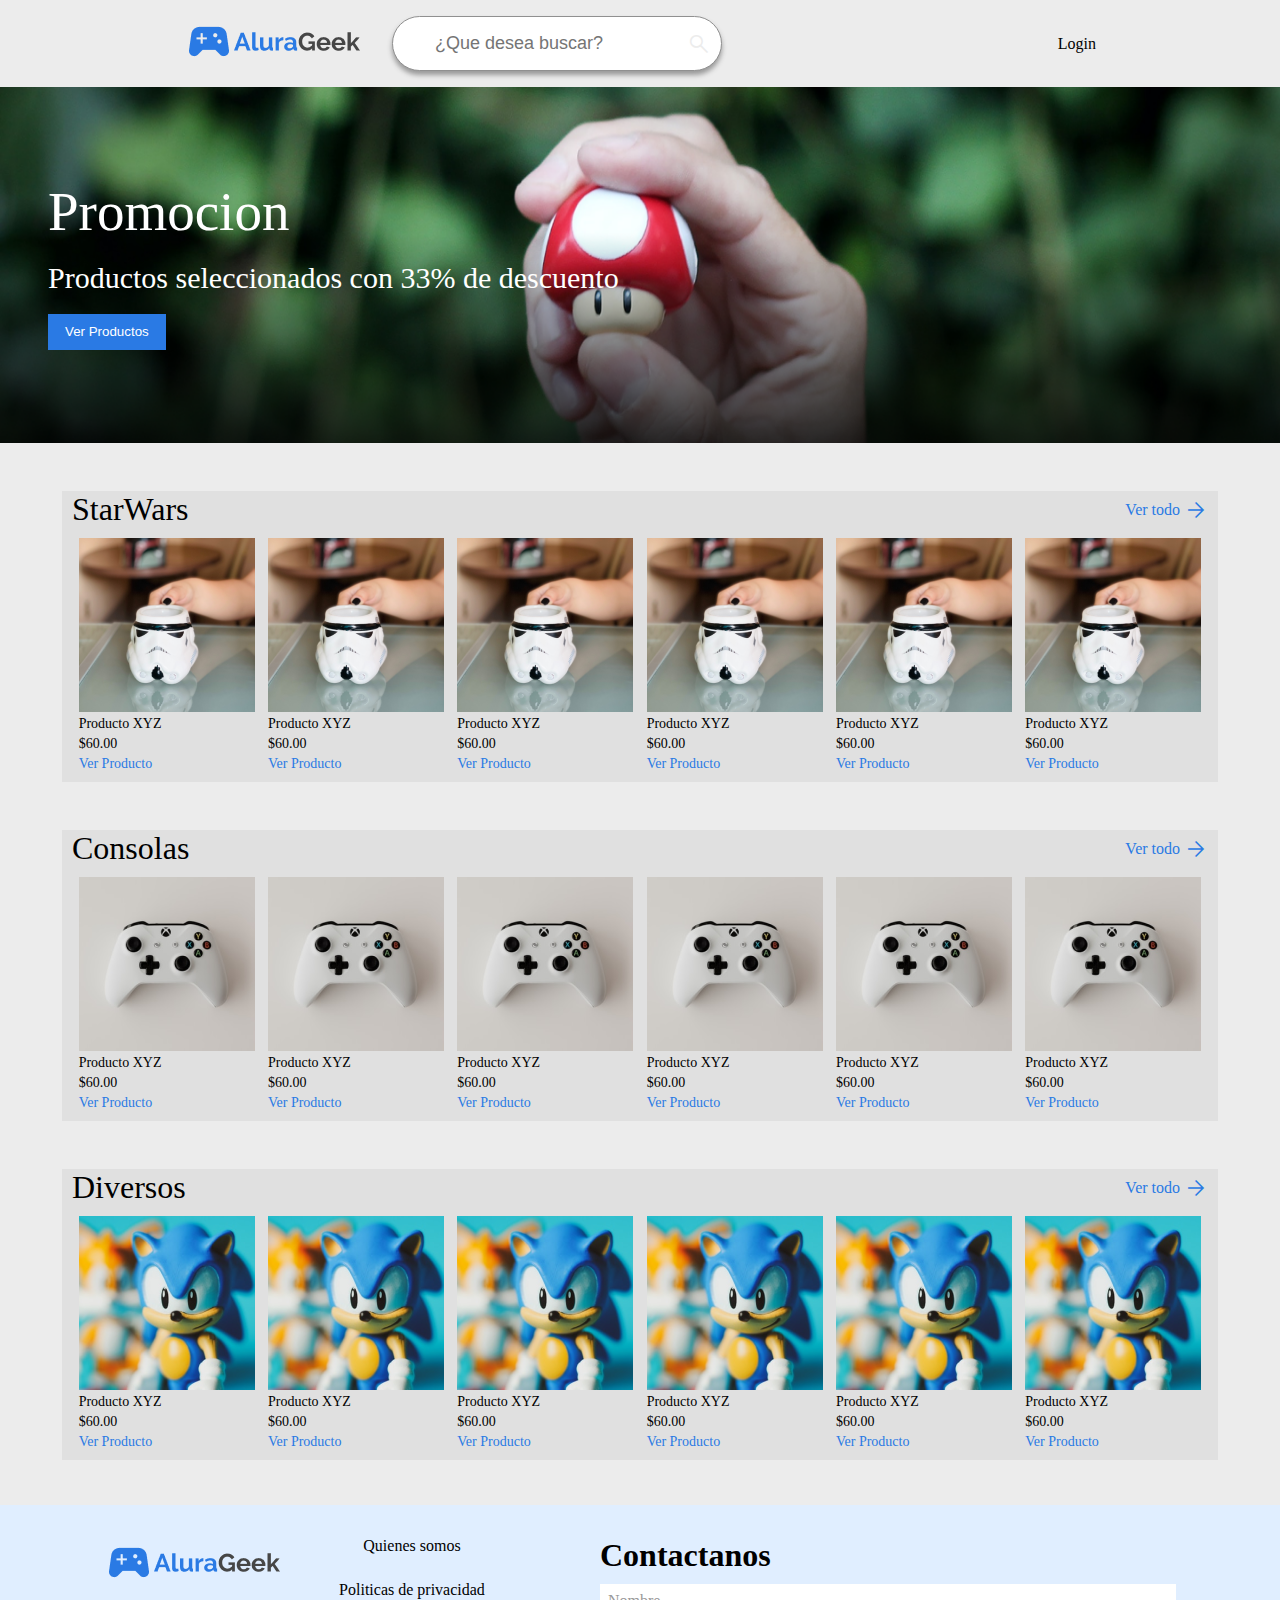
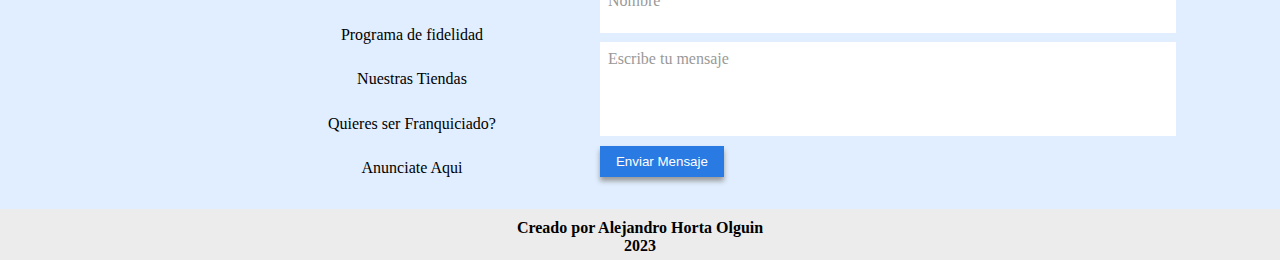
<file: index.html>
<!DOCTYPE html>
<html lang="en">
<head>
    <meta charset="UTF-8">
    <meta http-equiv="X-UA-Compatible" content="IE=edge">
    <meta name="viewport" content="width=device-width, initial-scale=1.0">
    <title>AluraGeek</title>
    <link rel="stylesheet" href="https://fonts.googleapis.com/css2?family=Material+Symbols+Outlined:opsz,wght,FILL,GRAD@20..48,100..700,0..1,-50..200" />
    <link rel="stylesheet" href="styles/header.css">
    <link rel="stylesheet" href="styles/index.css">
    <link rel="stylesheet" href="styles/footer.css">
</head>
<body>
    <nav>
        <article id="navR">
            <a href="index.html">
                <img src="img/Logo.png">
            </a>
            <form id="search-bar">
                <input type="text" name="search" id="search-input" placeholder="¿Que desea buscar?">
                <section class="actions">
                    <span class="material-symbols-outlined">search</span>
                </section>
            </form>
        </article>
        <a id="login" type="button" href="login.html">Login</a>
    </nav>
    <header>
        <article id="banner">
            <section id="promotion">
                <p class="textPromotion">Promocion</p>
                <p class="textPromotion">Productos seleccionados con 33% de descuento</p>
                <button id="btnPromotion">Ver Productos</button>
            </section>
        </article>
    </header>
    <main>
        <div class="lineProducts">
            <article class="titleLineproducts">
                <p class="textTitle">StarWars</p>
                <section>
                    <p>Ver todo</p>
                    <span class="material-symbols-outlined">arrow_forward</span>
                </section>
            </article>
            <article class="products">
                <section class="prodct">
                    <img src="img/star-wars.png">
                    <p>Producto XYZ</p>
                    <p>$60.00</p>
                    <p>Ver Producto</p>
                </section>
                <section class="prodct">
                    <img src="img/star-wars.png">
                    <p>Producto XYZ</p>
                    <p>$60.00</p>
                    <p>Ver Producto</p>
                </section>
                <section class="prodct">
                    <img src="img/star-wars.png">
                    <p>Producto XYZ</p>
                    <p>$60.00</p>
                    <p>Ver Producto</p>
                </section>
                <section class="prodct">
                    <img src="img/star-wars.png">
                    <p>Producto XYZ</p>
                    <p>$60.00</p>
                    <p>Ver Producto</p>
                </section>
                <section class="prodct">
                    <img src="img/star-wars.png">
                    <p>Producto XYZ</p>
                    <p>$60.00</p>
                    <p>Ver Producto</p>
                </section>
                <section class="prodct">
                    <img src="img/star-wars.png">
                    <p>Producto XYZ</p>
                    <p>$60.00</p>
                    <p>Ver Producto</p>
                </section>
            </article>
        </div>
        <div class="lineProducts">
            <article class="titleLineproducts">
                <p class="textTitle">Consolas</p>
                <section>
                    <p>Ver todo</p>
                    <span class="material-symbols-outlined">arrow_forward</span>
                </section>
            </article>
            <article class="products">
                <section class="prodct">
                    <img src="img/console.png">
                    <p>Producto XYZ</p>
                    <p>$60.00</p>
                    <p>Ver Producto</p>
                </section>
                <section class="prodct">
                    <img src="img/console.png">
                    <p>Producto XYZ</p>
                    <p>$60.00</p>
                    <p>Ver Producto</p>
                </section>
                <section class="prodct">
                    <img src="img/console.png">
                    <p>Producto XYZ</p>
                    <p>$60.00</p>
                    <p>Ver Producto</p>
                </section>
                <section class="prodct">
                    <img src="img/console.png">
                    <p>Producto XYZ</p>
                    <p>$60.00</p>
                    <p>Ver Producto</p>
                </section>
                <section class="prodct">
                    <img src="img/console.png">
                    <p>Producto XYZ</p>
                    <p>$60.00</p>
                    <p>Ver Producto</p>
                </section>
                <section class="prodct">
                    <img src="img/console.png">
                    <p>Producto XYZ</p>
                    <p>$60.00</p>
                    <p>Ver Producto</p>
                </section>
            </article>
        </div>
        <div class="lineProducts">
            <article class="titleLineproducts">
                <p class="textTitle">Diversos</p>
                <section>
                    <p>Ver todo</p>
                    <span class="material-symbols-outlined">arrow_forward</span>
                </section>
            </article>
            <article class="products">
                <section class="prodct">
                    <img src="img/diversos.png">
                    <p>Producto XYZ</p>
                    <p>$60.00</p>
                    <p>Ver Producto</p>
                </section>
                <section class="prodct">
                    <img src="img/diversos.png">
                    <p>Producto XYZ</p>
                    <p>$60.00</p>
                    <p>Ver Producto</p>
                </section>
                <section class="prodct">
                    <img src="img/diversos.png">
                    <p>Producto XYZ</p>
                    <p>$60.00</p>
                    <p>Ver Producto</p>
                </section>
                <section class="prodct">
                    <img src="img/diversos.png">
                    <p>Producto XYZ</p>
                    <p>$60.00</p>
                    <p>Ver Producto</p>
                </section>
                <section class="prodct">
                    <img src="img/diversos.png">
                    <p>Producto XYZ</p>
                    <p>$60.00</p>
                    <p>Ver Producto</p>
                </section>
                <section class="prodct">
                    <img src="img/diversos.png">
                    <p>Producto XYZ</p>
                    <p>$60.00</p>
                    <p>Ver Producto</p>
                </section>
            </article>
        </div>
    </main>
    <footer>
        <div>
            <article id="contentFooter">
                <aside id="footerLeft">
                    <section>
                        <img src="img/Logo.png">
                    </section>
                    <section>
                        <ul id="linksFooter">
                            <li><a href="">Quienes somos</a></li>
                            <li><a href="">Politicas de privacidad</a></li>
                            <li><a href="">Programa de fidelidad</a></li>
                            <li><a href="">Nuestras Tiendas</a></li>
                            <li><a href="">Quieres ser Franquiciado?</a></li>
                            <li><a href="">Anunciate Aqui</a></li>
                        </ul>
                    </section>
                </aside>
                <section>
                    <form id="formFooter" autocomplete="off">
                        <h1>Contactanos</h1>
                        <aside class="spaceInfo">
                            <label for="name">Nombre</label>
                            <input type="text" name="name" class="spacetxt">
                        </aside>
                        <aside class="spaceInfo">
                            <label for="message">Escribe tu mensaje</label>
                            <textarea name="message" class="spacetxt tall"></textarea>
                        </aside>
                        <button type="submit" id="send">Enviar Mensaje</button>
                    </form>
                </section>
            </article>
        </div>
        <div id="createfor">
            <h4>Creado por Alejandro Horta Olguin<br>2023</h4>
        </div>
    </footer>
</body>
</html>
</file>
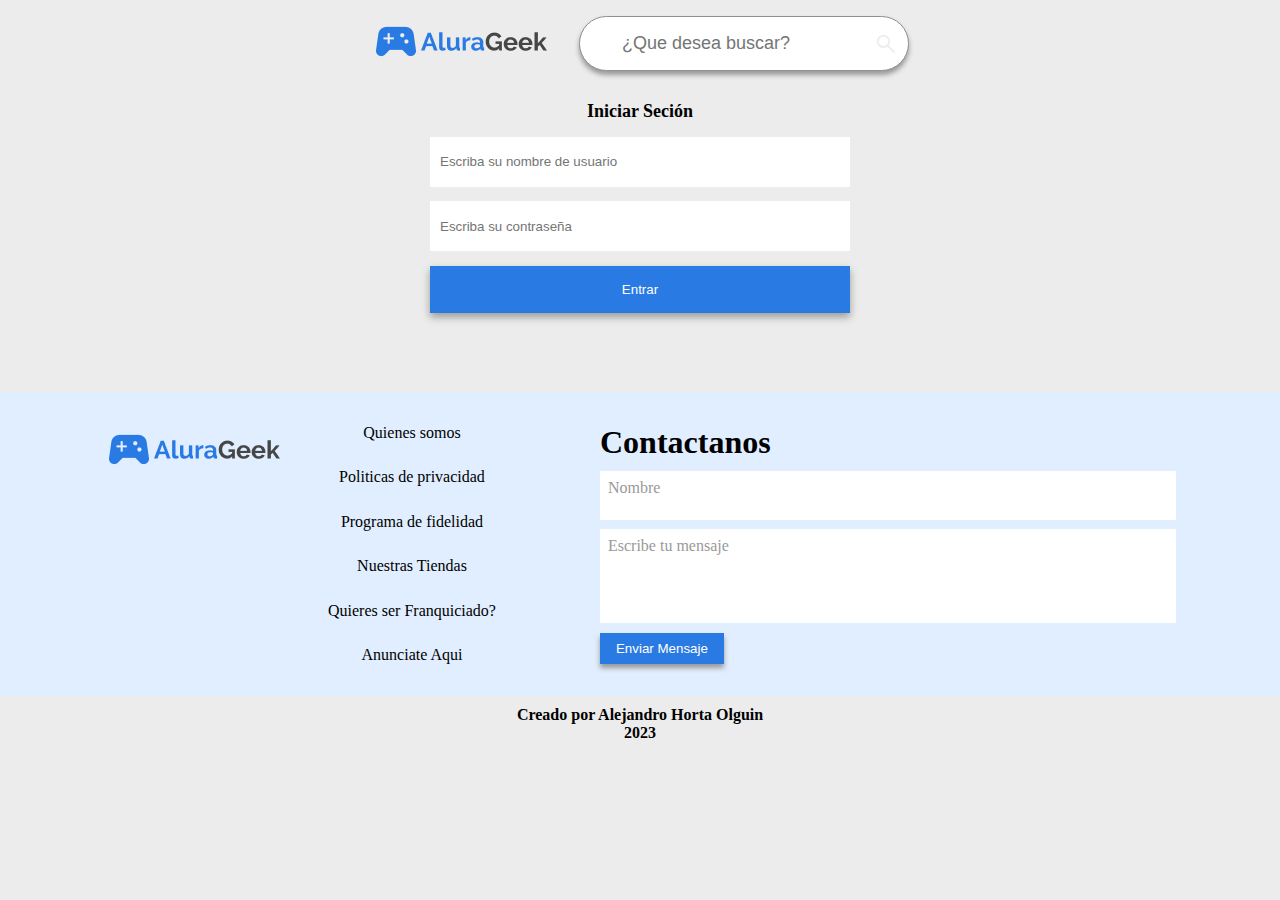
<file: login.html>
<!DOCTYPE html>
<html lang="en">
<head>
    <meta charset="UTF-8">
    <meta http-equiv="X-UA-Compatible" content="IE=edge">
    <meta name="viewport" content="width=device-width, initial-scale=1.0">
    <title>AluraGeek</title>
    <link rel="stylesheet" href="https://fonts.googleapis.com/css2?family=Material+Symbols+Outlined:opsz,wght,FILL,GRAD@20..48,100..700,0..1,-50..200" />
    <link rel="stylesheet" href="styles/header.css">
    <link rel="stylesheet" href="styles/login.css">
    <link rel="stylesheet" href="styles/footer.css">
</head>
<body>
    <nav>
        <article id="navR">
            <a href="index.html">
                <img src="img/Logo.png">
            </a>
            <form id="search-bar">
                <input type="text" name="search" id="search-input" placeholder="¿Que desea buscar?">
                <section class="actions">
                    <span class="material-symbols-outlined">search</span>
                </section>
            </form>
        </article>
    </nav>
    <main>
        <form id="formLogin">
            <h1>Iniciar Seción</h1>
            <input type="text" id="user" placeholder="Escriba su nombre de usuario" required>
            <input type="password" id="password" placeholder="Escriba su contraseña" required>
            <button type="submit" id="buttonSend">Entrar</button>
        </form>
    </main>
    <footer>
        <div>
            <article id="contentFooter">
                <aside id="footerLeft">
                    <section>
                        <img src="img/Logo.png">
                    </section>
                    <section>
                        <ul id="linksFooter">
                            <li><a href="">Quienes somos</a></li>
                            <li><a href="">Politicas de privacidad</a></li>
                            <li><a href="">Programa de fidelidad</a></li>
                            <li><a href="">Nuestras Tiendas</a></li>
                            <li><a href="">Quieres ser Franquiciado?</a></li>
                            <li><a href="">Anunciate Aqui</a></li>
                        </ul>
                    </section>
                </aside>
                <section>
                    <form id="formFooter">
                        <h1>Contactanos</h1>
                        <aside class="spaceInfo">
                            <label for="name">Nombre</label>
                            <input type="text" name="name" class="spacetxt">
                        </aside>
                        <aside class="spaceInfo">
                            <label for="message">Escribe tu mensaje</label>
                            <textarea name="message" class="spacetxt tall"></textarea>
                        </aside>
                        <button type="submit" id="send">Enviar Mensaje</button>
                    </form>
                </section>
            </article>
        </div>
        <div id="createfor">
            <h4>Creado por Alejandro Horta Olguin<br>2023</h4>
        </div>
    </footer>
</body>
</html>
</file>
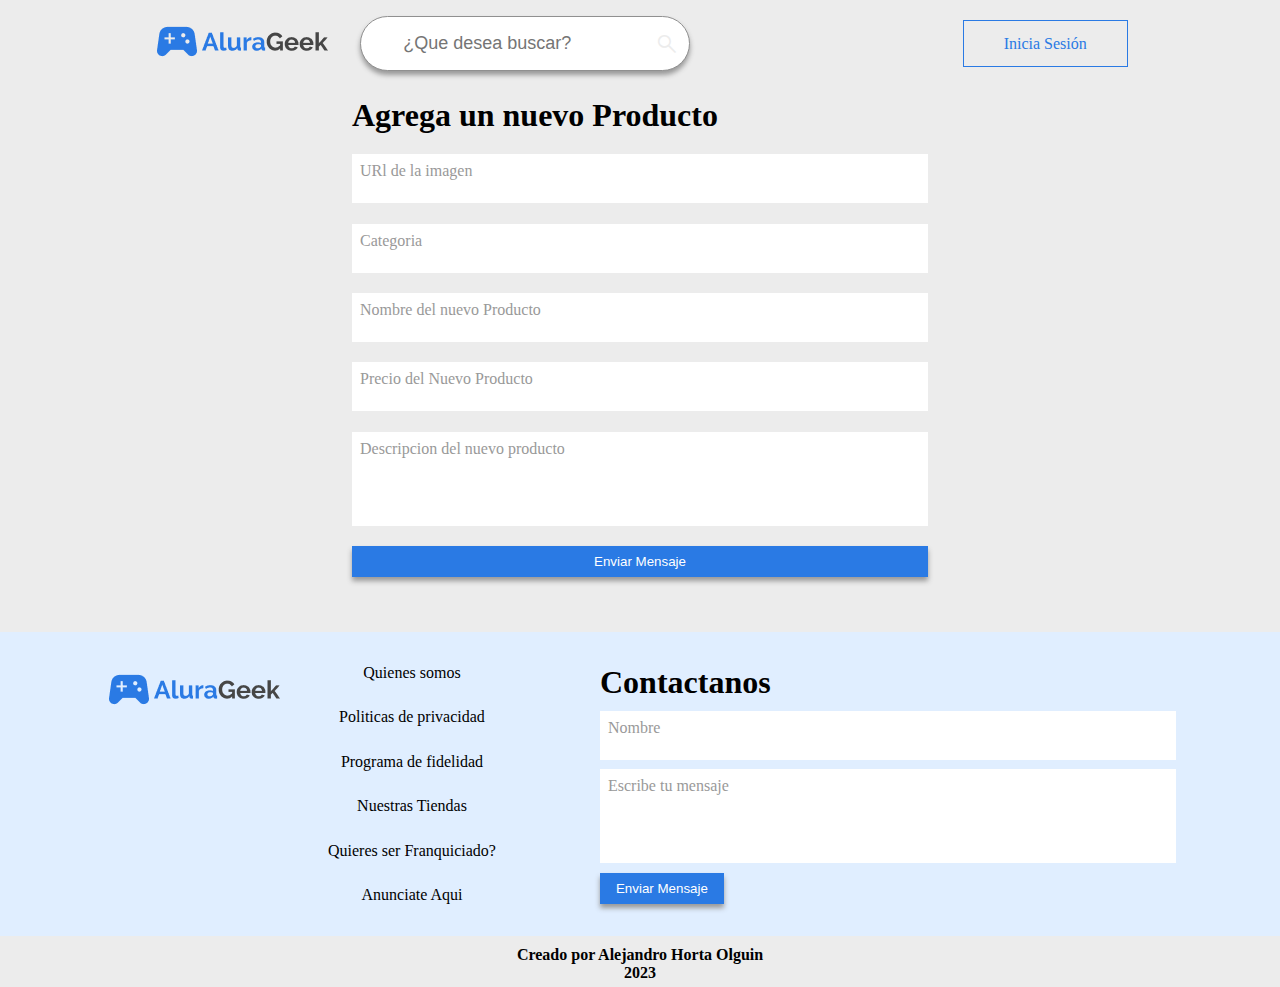
<file: newProduct.html>
<!DOCTYPE html>
<html lang="en">
<head>
    <meta charset="UTF-8">
    <meta http-equiv="X-UA-Compatible" content="IE=edge">
    <meta name="viewport" content="width=device-width, initial-scale=1.0">
    <title>AluraGeek - Nuevo Producto</title>
    <link rel="stylesheet" href="https://fonts.googleapis.com/css2?family=Material+Symbols+Outlined:opsz,wght,FILL,GRAD@20..48,100..700,0..1,-50..200" />
    <link rel="stylesheet" href="styles/header.css">
    <link rel="stylesheet" href="styles/index.css">
    <link rel="stylesheet" href="styles/footer.css">
</head>
<body>
    <nav>
        <article id="navR">
            <a href="index.html">
                <img src="img/Logo.png">
            </a>
            <form id="search-bar">
                <input type="text" name="search" id="search-input" placeholder="¿Que desea buscar?">
                <section class="actions">
                    <span class="material-symbols-outlined">search</span>
                </section>
            </form>
        </article>
        <a class="btnPage" type="button" href="login.html">Inicia Sesión</a>
    </nav>
    <main>
        <form id="formNewproduct" autocomplete="off">
            <h1>Agrega un nuevo Producto</h1>
            <aside class="spaceInfo">
                <label for="url">URl de la imagen</label>
                <input type="text" name="url" class="spacetxt">
            </aside>
            <aside class="spaceInfo">
                <label for="categoria">Categoria</label>
                <input type="text" name="categoria" class="spacetxt">
            </aside>
            <aside class="spaceInfo">
                <label for="nameNewproduct">Nombre del nuevo Producto</label>
                <input type="text" name="nameNewproduct" class="spacetxt">
            </aside>
            <aside class="spaceInfo">
                <label for="costNew">Precio del Nuevo Producto</label>
                <input type="text" name="costNew" class="spacetxt">
            </aside>
            <aside class="spaceInfo">
                <label for="descripNew">Descripcion del nuevo producto</label>
                <textarea name="desscriptNew" class="spacetxt tall"></textarea>
            </aside>
            <button type="submit" id="send">Enviar Mensaje</button>
        </form>
    </main>
    <footer>
        <div>
            <article id="contentFooter">
                <aside id="footerLeft">
                    <section>
                        <img src="img/Logo.png">
                    </section>
                    <section>
                        <ul id="linksFooter">
                            <li><a href="">Quienes somos</a></li>
                            <li><a href="">Politicas de privacidad</a></li>
                            <li><a href="">Programa de fidelidad</a></li>
                            <li><a href="">Nuestras Tiendas</a></li>
                            <li><a href="">Quieres ser Franquiciado?</a></li>
                            <li><a href="">Anunciate Aqui</a></li>
                        </ul>
                    </section>
                </aside>
                <section>
                    <form id="formFooter" autocomplete="off">
                        <h1>Contactanos</h1>
                        <aside class="spaceInfo">
                            <label for="name">Nombre</label>
                            <input type="text" name="name" class="spacetxt">
                        </aside>
                        <aside class="spaceInfo">
                            <label for="message">Escribe tu mensaje</label>
                            <textarea name="message" class="spacetxt tall"></textarea>
                        </aside>
                        <button type="submit" id="send">Enviar Mensaje</button>
                    </form>
                </section>
            </article>
        </div>
        <div id="createfor">
            <h4>Creado por Alejandro Horta Olguin<br>2023</h4>
        </div>
    </footer>
</body>
</html>
</file>
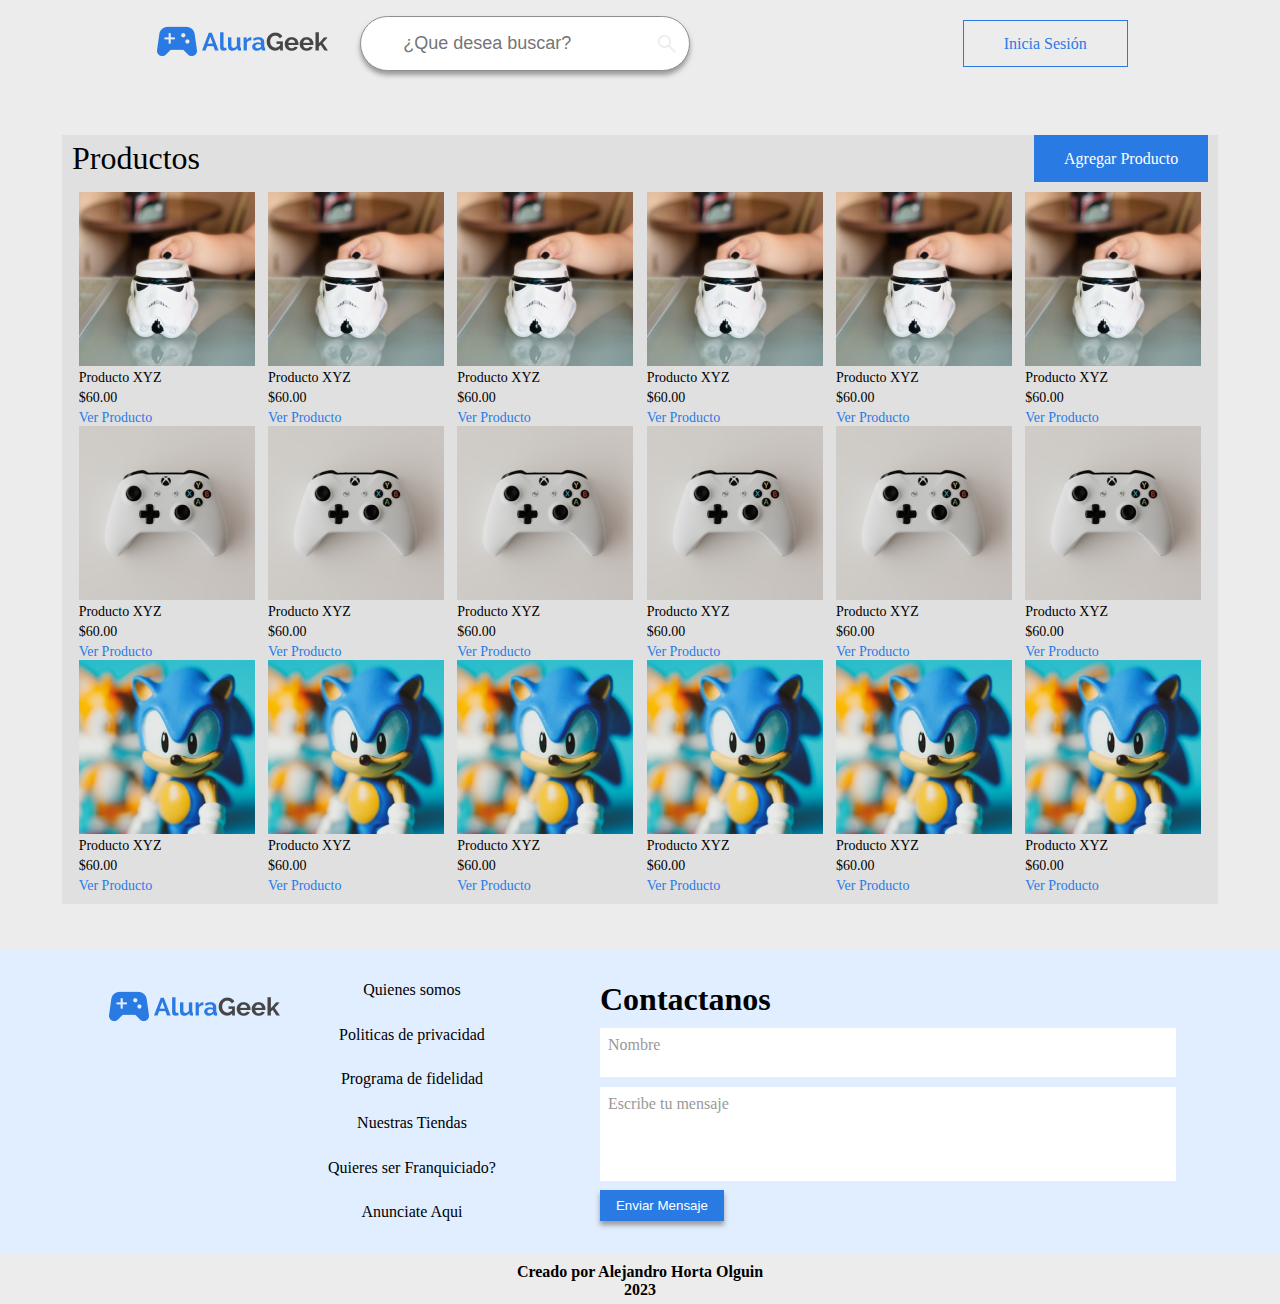
<file: productos.html>
<!DOCTYPE html>
<html lang="en">
<head>
    <meta charset="UTF-8">
    <meta http-equiv="X-UA-Compatible" content="IE=edge">
    <meta name="viewport" content="width=device-width, initial-scale=1.0">
    <title>AluraGeek - Productos</title>
    <link rel="stylesheet" href="https://fonts.googleapis.com/css2?family=Material+Symbols+Outlined:opsz,wght,FILL,GRAD@20..48,100..700,0..1,-50..200" />
    <link rel="stylesheet" href="styles/header.css">
    <link rel="stylesheet" href="styles/index.css">
    <link rel="stylesheet" href="styles/footer.css">
</head>
<body>
    <nav>
        <article id="navR">
            <a href="index.html">
                <img src="img/Logo.png">
            </a>
            <form id="search-bar">
                <input type="text" name="search" id="search-input" placeholder="¿Que desea buscar?">
                <section class="actions">
                    <span class="material-symbols-outlined">search</span>
                </section>
            </form>
        </article>
        <a class="btnPage" type="button" href="login.html">Inicia Sesión</a>
    </nav>
    <main>
        <div class="lineProducts">
            <article class="titleLineproducts">
                <p class="textTitle">Productos</p>
                <a type="button" id="newProduct" href="newProduct.html">Agregar Producto</a>
            </article>
            <article class="products">
                <section class="prodct">
                    <img src="img/star-wars.png">
                    <p>Producto XYZ</p>
                    <p>$60.00</p>
                    <p>Ver Producto</p>
                </section>
                <section class="prodct">
                    <img src="img/star-wars.png">
                    <p>Producto XYZ</p>
                    <p>$60.00</p>
                    <p>Ver Producto</p>
                </section>
                <section class="prodct">
                    <img src="img/star-wars.png">
                    <p>Producto XYZ</p>
                    <p>$60.00</p>
                    <p>Ver Producto</p>
                </section>
                <section class="prodct">
                    <img src="img/star-wars.png">
                    <p>Producto XYZ</p>
                    <p>$60.00</p>
                    <p>Ver Producto</p>
                </section>
                <section class="prodct">
                    <img src="img/star-wars.png">
                    <p>Producto XYZ</p>
                    <p>$60.00</p>
                    <p>Ver Producto</p>
                </section>
                <section class="prodct">
                    <img src="img/star-wars.png">
                    <p>Producto XYZ</p>
                    <p>$60.00</p>
                    <p>Ver Producto</p>
                </section>
                <section class="prodct">
                    <img src="img/console.png">
                    <p>Producto XYZ</p>
                    <p>$60.00</p>
                    <p>Ver Producto</p>
                </section>
                <section class="prodct">
                    <img src="img/console.png">
                    <p>Producto XYZ</p>
                    <p>$60.00</p>
                    <p>Ver Producto</p>
                </section>
                <section class="prodct">
                    <img src="img/console.png">
                    <p>Producto XYZ</p>
                    <p>$60.00</p>
                    <p>Ver Producto</p>
                </section>
                <section class="prodct">
                    <img src="img/console.png">
                    <p>Producto XYZ</p>
                    <p>$60.00</p>
                    <p>Ver Producto</p>
                </section>
                <section class="prodct">
                    <img src="img/console.png">
                    <p>Producto XYZ</p>
                    <p>$60.00</p>
                    <p>Ver Producto</p>
                </section>
                <section class="prodct">
                    <img src="img/console.png">
                    <p>Producto XYZ</p>
                    <p>$60.00</p>
                    <p>Ver Producto</p>
                </section>
                <section class="prodct">
                    <img src="img/diversos.png">
                    <p>Producto XYZ</p>
                    <p>$60.00</p>
                    <p>Ver Producto</p>
                </section>
                <section class="prodct">
                    <img src="img/diversos.png">
                    <p>Producto XYZ</p>
                    <p>$60.00</p>
                    <p>Ver Producto</p>
                </section>
                <section class="prodct">
                    <img src="img/diversos.png">
                    <p>Producto XYZ</p>
                    <p>$60.00</p>
                    <p>Ver Producto</p>
                </section>
                <section class="prodct">
                    <img src="img/diversos.png">
                    <p>Producto XYZ</p>
                    <p>$60.00</p>
                    <p>Ver Producto</p>
                </section>
                <section class="prodct">
                    <img src="img/diversos.png">
                    <p>Producto XYZ</p>
                    <p>$60.00</p>
                    <p>Ver Producto</p>
                </section>
                <section class="prodct">
                    <img src="img/diversos.png">
                    <p>Producto XYZ</p>
                    <p>$60.00</p>
                    <p>Ver Producto</p>
                </section>
            </article>
        </div>
    </main>
    <footer>
        <div>
            <article id="contentFooter">
                <aside id="footerLeft">
                    <section>
                        <img src="img/Logo.png">
                    </section>
                    <section>
                        <ul id="linksFooter">
                            <li><a href="">Quienes somos</a></li>
                            <li><a href="">Politicas de privacidad</a></li>
                            <li><a href="">Programa de fidelidad</a></li>
                            <li><a href="">Nuestras Tiendas</a></li>
                            <li><a href="">Quieres ser Franquiciado?</a></li>
                            <li><a href="">Anunciate Aqui</a></li>
                        </ul>
                    </section>
                </aside>
                <section>
                    <form id="formFooter" autocomplete="off">
                        <h1>Contactanos</h1>
                        <aside class="spaceInfo">
                            <label for="name">Nombre</label>
                            <input type="text" name="name" class="spacetxt">
                        </aside>
                        <aside class="spaceInfo">
                            <label for="message">Escribe tu mensaje</label>
                            <textarea name="message" class="spacetxt tall"></textarea>
                        </aside>
                        <button type="submit" id="send">Enviar Mensaje</button>
                    </form>
                </section>
            </article>
        </div>
        <div id="createfor">
            <h4>Creado por Alejandro Horta Olguin<br>2023</h4>
        </div>
    </footer>
</body>
</html>
</file>
<file: styles/header.css>
nav {
    position: sticky;
    top: 0;
    display: flex;
    justify-content: space-around;
    align-items: center;
    padding: 1rem;
    background-color: var(--background);
    z-index: 1;
}
    #navR {
        display: flex;
        flex-direction: row;
        gap: 2rem;
    }
        #search-bar {
            display: flex;
            flex-direction: row;
            align-items: center;
            background: var(--var-search);
            border: solid 1px #909090;
            border-radius: 2rem;
            padding: 0 0 0 2rem;
            transition: all 1s ease;
            box-shadow: 0 4px 5px var(--shadow);
        }
            #search-input {
                border: none;
                outline: none;
                padding: 10px;
                font-size: 18px;
                width: var(--width-max);
                background: var(--var-search);
            }
            .actions {
                display: contents;
            }
                .actions span {
                    border: none;
                    background: none;
                    cursor: pointer;
                    color: var(--background);
                    padding: 10px;
                }               
                    .actions span:hover {
                        color: #000000;
                    }
                        .material-symbols-outlined {
                            font-variation-settings: 'FILL' 0, 'wght' 400, 'GRAD' 0, 'opsz' 48
                        }
    .btnPage {
        padding: .85rem 2.5rem;
        border: solid 1px var(--highlighted-text);
        color: var(--highlighted-text);
        background-color: var(--background);
    }
        .btnPage:hover{
            cursor: pointer;
            box-shadow: 0 4px 8px var(--shadow);
        }
#banner {
    background-image: url(../img/banner-image.png);
    background-repeat: round;
    background-size: cover;
    max-width: var(--width-max);
    height: 260px;
    display: flex;
    flex-direction: column;
    justify-content: flex-end;
    align-items: center;
    padding: 3rem;
}
    #promotion{
        display: flex;
        flex-direction: column;
        justify-content: space-between;
        align-items: flex-start;
        width: var(--width-max);
        margin: auto;
        height: 170px;
        background-color: var(--without);
    }
        .textPromotion {
            color: var(--var-search);
            font-size: 30px;
        }
        .textPromotion:first-child {
            font-size: 55px;
        }
        #btnPromotion {
            padding: 0.60rem 1rem;
            color: var(--var-search);
            background-color: var(--highlighted-text);
            border: solid 1px var(--highlighted-text);
            cursor: pointer;
        }

    @media screen and (max-width: 700px) {
        #navR {
            gap: 6px;
        }
            #search-bar {
                display: none;
            }
        .textPromotion {
            font-size: 20px;
        }
        .textPromotion:first-child {
            font-size: 45px;
        }
        .dtnPage {
            padding: 12px 1.5rem;
        }
    }
</file>
<file: styles/index.css>
:root {
    --test: red;
    --background: #ececec;
    --background-products: #e0e0e0;
    --background-footer: #e0eeff;
    --var-search: #ffffff;
    --shadow: #999999;
    --highlighted-text: #2A7AE4;
    --without: transparent;
    --width-specific-monitor: 1136px;
    --width-specific-tablet: 600px;
    --width-specific-phone1: 480px;
    --width-specific-phone2: 240px;
    --width-max: 100%;
}

* {
    padding: 0;
    margin: 0;
}

body {
    background-color: var(--background);
    font-family: 'Raleway';
}

main {
    width: var(--width-max);
    display: flex;
    flex-direction: column;
    justify-content: center;
    align-items: center;
    margin-bottom: 2.5rem;
}
    .lineProducts {
        display: flex;
        flex-direction: column;
        padding-top: 3rem;
    }
        .titleLineproducts {
            display: flex;
            flex-direction: row;
            justify-content: space-between;
            align-items: center;
            background-color: var(--background-products);
            padding: 0 10px 0 10px;
        }
            .textTitle {
                font-size: 32px;
            }
            .titleLineproducts > section {
                display: flex;
                flex-direction: row;
                align-items: center;
                gap: 4px;
                color: var(--highlighted-text);
                cursor: pointer;
                font-size: 16px;
            }
                #newProduct {
                    padding: .85rem 1.8rem;
                    border: solid 1px var(--highlighted-text);
                    color: var(--var-search);
                    background-color: var(--highlighted-text);
                }
        .products {
            display: flex;
            flex-direction: row;
            justify-content: space-around;
            flex-wrap: wrap;
            width: var(--width-specific-monitor);
            background-color: var(--background-products);
            padding: 10px;
        }
            .prodct {
                display: flex;
                flex-direction: column;
                gap: 4px;
                font-size: 14px;
                width: 176px;
            }
                p:last-child {
                    color: var(--highlighted-text);
                    cursor: pointer;
                }
        #btnProducts {
            width: var(--width-specific-monitor);
            height: 4rem;
            display: flex;
            flex-direction: row-reverse;
            align-items: center;
        }
    #formNewproduct {
        display: flex;
        flex-direction: column;
        justify-content: space-around;
        height: 500px;
    }
@media screen and (max-width: 1156px) {
    .products {
        width: var(--width-specific-tablet);
    }
    #btnProducts {
        width: var(--width-specific-tablet);
    }
}
@media screen and (max-width: 600px) {
    .products {
        width: var(--width-specific-phone1);
    }
    #btnProducts {
        width: var(--width-specific-phone1);
    }
}
@media screen and (max-width: 490px) {
    .products {
        width: var(--width-specific-phone2);
    }
    .prodct {
        width: 90px;
    }
    #btnProducts {
        width: var(--width-specific-phone2);
    }
}
</file>
<file: styles/footer.css>
:root {
    --test: red;
    --background: #ececec;
    --background-footer: #e0eeff;
    --shadow: #999999;
    --highlighted-text: #2A7AE4;
    --width-specific-monitor-footer: 560px;
    --width-specific-tablet-footer: 400px;
    --width-specific-phone1-footer: 380px;
    --width-specific-phone2-footer: 260px;
    --width-max: 100%;
}

footer {
    display: flex;
    flex-direction: column;
    justify-content: space-around;
    align-items: stretch;
    text-align: center;
    background-color: var(--background);
    height: 360px;
}
    #contentFooter {
        display: flex;
        flex-direction: row;
        justify-content: space-evenly;
        padding: 2rem 0;
        height: 240px;
        width: var(--width-max);
        background-color: var(--background-footer);
    }
        #footerLeft {
            display: flex;
            flex-direction: row;
            flex-wrap: wrap;
            justify-content: space-evenly;
            gap: 3rem;
        }
        #linksFooter {
            display: flex;
            flex-direction: column;
            justify-content: space-between;
            height: 100%;
            list-style: none;
        }
            a {
                text-decoration: none;
                color: #000000;
            }
        #formFooter {
            display: flex;
            flex-direction: column;
            justify-content: space-between;
            align-items: baseline;
            height: 100%;
            
        }
            .spaceInfo {
                display: flex;
                flex-direction: column;
                justify-content: center;
                text-align: left;
                width: var(--width-specific-monitor-footer);
                background-color: var(--var-search);
                padding: 8px;
                color: var(--shadow);
            }
                .spacetxt {
                    width: var(--width-max);
                    border: hidden;
                }
                .tall {
                    height: 60px;
                    resize: none;
                }
            #send {
                padding: 8px 16px;
                background-color: var(--highlighted-text);
                border: none;
                box-shadow: 0 4px 5px var(--shadow);
                color: var(--var-search);
            }
@media screen and (max-width: 1136px) {
    .spaceInfo {
        width: var(--width-specific-tablet-footer);
    }
    #footerLeft {
        width: 176px;
        gap: 0;
    }
    #footerLeft section:nth-child(2) {
        height: 190px;
    }
}
@media screen and (max-width: 807px) {
    .spaceInfo {
        width: var(--width-specific-phone1-footer);
    }
}
@media screen and (max-width: 600px) {
    footer {
        height: 550px;
    }
    #contentFooter {
        flex-direction: column;
        align-items: center;
        height: 460px;
    }
        .spaceInfo {
            width: var(--width-specific-phone2-footer);
        }
}
</file>
<file: styles/login.css>
* {
    padding: 0;
    margin: 0;
}

:root {
    --test: red;
    --background: #ececec;
    --var-search: #ffffff;
    --shadow: #999999;
    --highlighted-text: #2A7AE4;
    --without: transparent;
}
body {
    background-color: var(--background);
}
main {
    height: 260px;
    margin-bottom: 2.5rem;
}
    #formLogin {
        width: 420px;
        height: 240px;
        display: flex;
        flex-direction: column;
        justify-content: space-evenly;
        text-align: center;
        margin: auto;
    }
        #formLogin > h1 {
            font-size: 18px;
        }
        #user, #password {
            height: 30px;
            padding: 10px;
            border: var(--without);
        }
        #buttonSend {
            background-color: var(--highlighted-text);
            padding: 16px;
            border: var(--without);
            color: var(--var-search);
            box-shadow: 0 4px 8px var(--shadow);
        }
            #buttonSend:hover {
                cursor: pointer;
            }
@media screen and (max-width: 600px) {
    #formLogin {
        width: 280px;
    }
}
</file>
